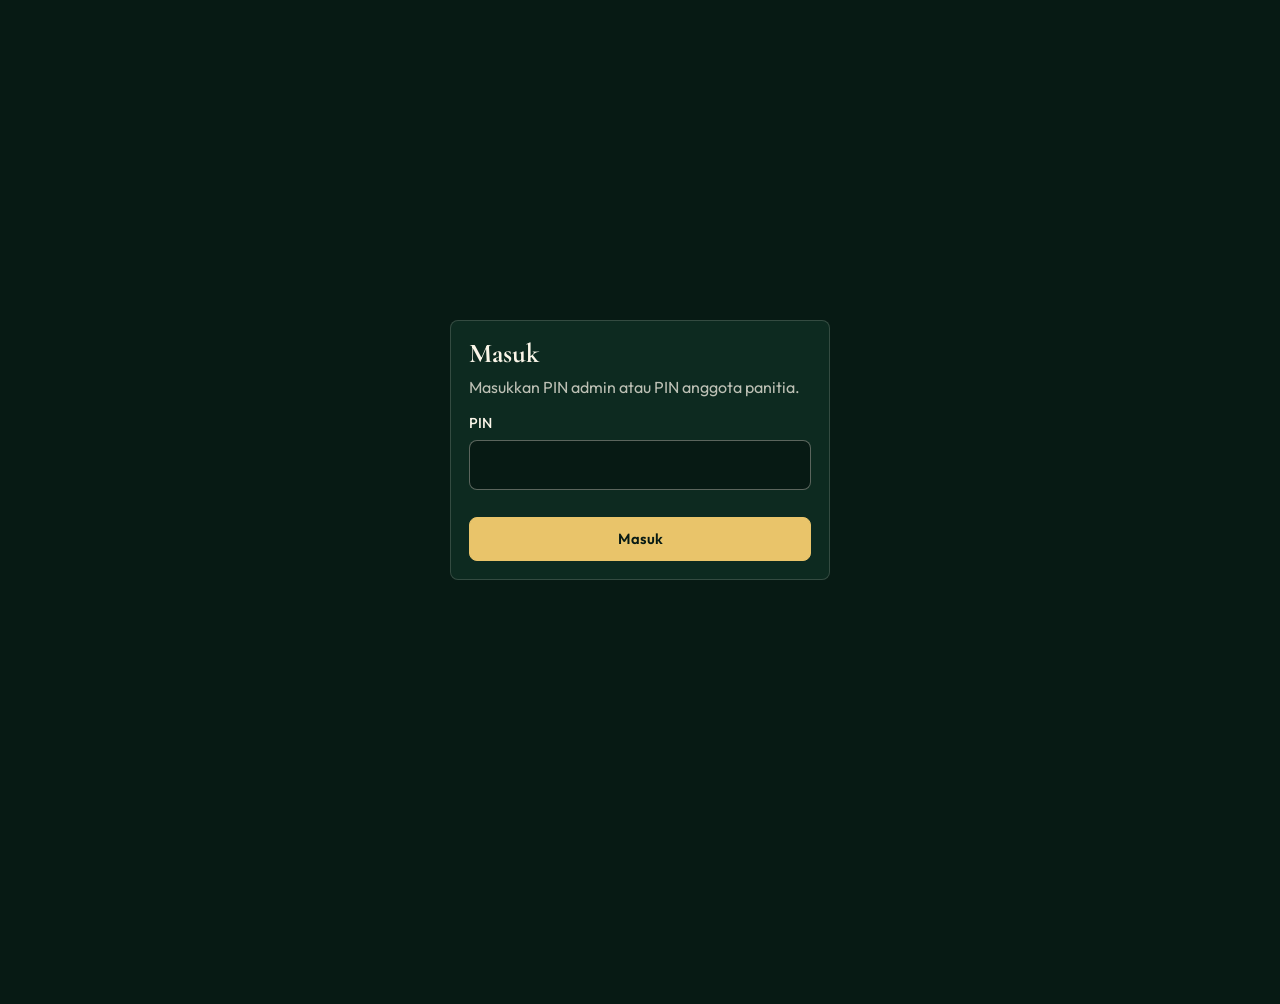
<file: tamu.html>
<!doctype html>
<html lang="id">
<head>
<meta charset="utf-8">
<meta name="viewport" content="width=device-width, initial-scale=1, viewport-fit=cover">
<meta name="robots" content="noindex, nofollow">
<title>Daftar Tamu Undangan · PP GKPI Parsaoran Nauli</title>
<meta name="theme-color" content="#0b2a1f">
<link rel="preconnect" href="https://fonts.googleapis.com">
<link rel="preconnect" href="https://fonts.gstatic.com" crossorigin>
<link href="https://fonts.googleapis.com/css2?family=Cormorant+Garamond:wght@600;700&family=Outfit:wght@400;500;600&display=swap" rel="stylesheet">
<style>
:root{--bg:#071a14;--surf:#0d2a20;--surf2:#143a2b;--line:rgba(251,246,233,.16);--line2:rgba(251,246,233,.34);--text:#fbf6e9;--muted:rgba(251,246,233,.74);--gold:#e9c46a;--wa:#25d366;--ok:#7ee2a8;--warn:#ffd978;--bad:#ff9d9d;--serif:"Cormorant Garamond",Georgia,serif;--sans:"Outfit",system-ui,sans-serif;--r:8px}
*{box-sizing:border-box;margin:0}
[hidden]{display:none!important}
html{-webkit-text-size-adjust:100%}
body{font-family:var(--sans);color:var(--text);background:var(--bg);min-height:100vh;min-height:100dvh;line-height:1.5;overflow-x:hidden}
.wrap{max-width:820px;margin:0 auto;padding:max(20px,env(safe-area-inset-top)) max(16px,env(safe-area-inset-right)) calc(96px + env(safe-area-inset-bottom)) max(16px,env(safe-area-inset-left))}
a{color:var(--text);text-underline-offset:3px}
header.top{display:flex;align-items:center;justify-content:space-between;gap:10px;flex-wrap:wrap;font-size:.9rem;color:var(--muted)}
header.top .nav{display:flex;gap:18px}
h1{font-family:var(--serif);font-size:clamp(1.8rem,6.5vw,2.2rem);overflow-wrap:anywhere;line-height:1.1;margin:18px 0 6px}
.sub{color:var(--muted);max-width:56ch}
.sr{position:absolute;width:1px;height:1px;overflow:hidden;clip:rect(0 0 0 0)}
.syncbar{display:flex;gap:6px 14px;align-items:center;flex-wrap:wrap;margin-top:14px;font-size:.875rem;color:var(--muted)}
.link{background:none;border:0;color:var(--text);text-decoration:underline;text-underline-offset:3px;font:inherit;cursor:pointer;padding:8px 0}
.panel{background:var(--surf);border:1px solid var(--line);border-radius:var(--r);padding:18px;margin-top:22px}
.panel h2{font-size:1.1rem;font-weight:600;margin-bottom:12px}
label{display:block;font-size:.9rem;font-weight:500}
label .opt{color:var(--muted);font-weight:400}
input,select,textarea{width:100%;margin-top:6px;padding:12px;min-height:46px;border-radius:var(--r);border:1px solid var(--line2);background:var(--bg);color:var(--text);font:inherit;font-size:1rem}
input:focus-visible,select:focus-visible,textarea:focus-visible,.btn:focus-visible,.chip:focus-visible,.link:focus-visible,.mi:focus-visible,summary:focus-visible{outline:2px solid var(--gold);outline-offset:2px}
textarea{min-height:110px;resize:vertical}
.addrow{display:grid;grid-template-columns:1.7fr 1fr 1fr auto;gap:10px;align-items:end}
@media(max-width:720px){.addrow{grid-template-columns:1fr 1fr}.addrow .f-nama,.addrow .btn{grid-column:1/-1}}
@media(max-width:440px){.addrow{grid-template-columns:1fr}}
.field{margin-bottom:12px}
.hint{font-size:.85rem;color:var(--muted);margin-top:8px}
.err{color:var(--bad);font-size:.9rem;min-height:1.3em;margin-top:8px}
.btn{display:inline-flex;align-items:center;justify-content:center;min-height:44px;padding:0 16px;border-radius:var(--r);border:1px solid var(--line2);background:none;color:var(--text);font:inherit;font-weight:600;font-size:.92rem;cursor:pointer;text-decoration:none}
.btn:hover{background:rgba(251,246,233,.08)}
.btn.gold{background:var(--gold);border-color:var(--gold);color:var(--bg)}
.btn.gold:hover{background:#f0cf80}
.btn.wa{background:var(--wa);border-color:var(--wa);color:#052e16}
.btn.wa:hover{background:#3fe07c}
.btn.danger{border-color:var(--bad);color:var(--bad)}
.btn.sm{min-height:38px;padding:0 12px;font-size:.85rem}
.btn:disabled{opacity:.55;cursor:wait}
.row{display:flex;gap:8px;flex-wrap:wrap;align-items:center}
.filters{display:flex;flex-wrap:wrap;gap:8px;margin-top:28px}
.chip{display:inline-flex;gap:8px;align-items:center;min-height:42px;padding:0 14px;border-radius:var(--r);border:1px solid var(--line2);background:none;color:var(--text);font:inherit;font-size:.9rem;cursor:pointer}
.chip b{font-weight:600;font-variant-numeric:tabular-nums}
.chip[aria-pressed=true]{background:var(--text);color:var(--bg);border-color:var(--text)}
#summary{color:var(--muted);font-size:.92rem;margin:12px 0}
#q{margin:0 0 12px}
.list{background:var(--surf);border:1px solid var(--line);border-radius:var(--r)}
.g{padding:14px 16px;border-top:1px solid var(--line)}
.g:first-child{border-top:0}
.g-head{display:flex;justify-content:space-between;gap:12px;align-items:flex-start}
.g-name{font-size:1.08rem;font-weight:600;line-height:1.25;overflow-wrap:anywhere}
.g-meta{font-size:.875rem;color:var(--muted);margin-top:2px;overflow-wrap:anywhere}
.badge{flex:none;font-size:.8rem;padding:3px 9px;border-radius:6px;border:1px solid;white-space:nowrap}
.s-belum{color:var(--muted);border-color:var(--line2)}
.s-terkirim{color:var(--warn);border-color:var(--warn)}
.s-hadir{color:var(--ok);border-color:var(--ok)}
.s-tidak{color:var(--bad);border-color:var(--bad)}
.g-ucap{margin-top:8px;font-size:.92rem;font-style:italic;overflow-wrap:anywhere}
.g-actions{display:flex;gap:8px;flex-wrap:wrap;margin-top:12px;align-items:center}
.more{position:relative;margin-left:auto}
.more>summary{list-style:none}
.more>summary::-webkit-details-marker{display:none}
.menu{position:absolute;right:0;top:calc(100% + 6px);z-index:20;min-width:220px;padding:6px;background:var(--surf2);border:1px solid var(--line2);border-radius:var(--r);box-shadow:0 8px 24px rgba(0,0,0,.45)}
.mi{display:block;width:100%;text-align:left;padding:11px 12px;background:none;border:0;border-radius:6px;color:var(--text);font:inherit;font-size:.92rem;cursor:pointer}
.mi:hover{background:rgba(251,246,233,.09)}
.mi.bad{color:var(--bad)}
.ml{padding:10px 12px 4px;font-size:.8rem;color:var(--muted);border-top:1px solid var(--line);margin-top:6px}
.empty{padding:34px 18px;text-align:center}
.empty b{display:block;font-size:1.05rem;margin-bottom:6px}
.empty p{color:var(--muted);max-width:44ch;margin:0 auto 14px}
.o{border-top:1px solid var(--line);padding:12px 0}
.o:first-of-type{border-top:0}
.o-act{display:flex;gap:8px;flex-wrap:wrap;align-items:center;margin-top:10px}
.o-act select{width:auto;max-width:100%;margin:0;min-height:38px;padding:6px 8px;font-size:.85rem}
.more-sec{margin-top:44px}
details.acc{border-top:1px solid var(--line)}
details.acc:last-of-type{border-bottom:1px solid var(--line)}
.acc>summary{cursor:pointer;list-style:none;display:flex;justify-content:space-between;align-items:center;min-height:52px;font-weight:600}
.acc>summary::-webkit-details-marker{display:none}
.acc>summary::after{content:"";width:8px;height:8px;border-right:2px solid var(--muted);border-bottom:2px solid var(--muted);transform:rotate(45deg);margin-right:4px}
.acc[open]>summary::after{transform:rotate(-135deg)}
.acc-body{padding:0 0 18px}
.bulk{margin-top:14px}
.bulk>summary{cursor:pointer;min-height:40px;display:flex;align-items:center;text-decoration:underline;text-underline-offset:3px}
#toast{position:fixed;left:50%;bottom:calc(20px + env(safe-area-inset-bottom));transform:translate(-50%,16px);background:var(--surf2);border:1px solid var(--line2);color:var(--text);padding:12px 18px;border-radius:var(--r);font-size:.92rem;opacity:0;pointer-events:none;transition:opacity .2s,transform .2s;z-index:99;max-width:92vw;text-align:center}
#toast.show{opacity:1;transform:translate(-50%,0)}
@media(prefers-reduced-motion:reduce){#toast{transition:none}}
.gate{position:fixed;inset:0;z-index:100;background:var(--bg);display:grid;place-items:center;padding:16px;overflow-y:auto}.gate form{width:100%;max-width:380px;margin:0}
#who{font-weight:600;color:var(--text)}
.pin-grid{display:grid;grid-template-columns:1fr 1fr;gap:10px}
.menu{max-width:calc(100vw - 32px);max-height:min(70vh,520px);overflow-y:auto}
.more.up .menu{top:auto;bottom:calc(100% + 6px)}
.more>summary{user-select:none;-webkit-tap-highlight-color:transparent}
.g-head>div:first-child{min-width:0}
@media(min-width:1100px){.wrap{max-width:900px}}
@media(max-width:600px){
  .more[open]::before{content:"";position:fixed;inset:0;z-index:19;background:rgba(0,0,0,.55)}
  .menu,.more.up .menu{position:fixed;left:max(8px,env(safe-area-inset-left));right:max(8px,env(safe-area-inset-right));top:auto;bottom:max(8px,env(safe-area-inset-bottom));min-width:0;max-width:none;max-height:75vh;max-height:75dvh;padding:8px;border-radius:12px}
  .mi{padding:14px 12px}
}
@media(max-width:480px){
  .panel{padding:14px}
  .g{padding:12px 14px}
  .g-actions>.btn,.g-actions>.more{flex:1 1 calc(50% - 4px);margin-left:0}
  .g-actions>.more>summary{width:100%}
  .g-actions>.btn.wa,.g-actions>.btn:first-child{flex-basis:100%}
  .filters{gap:6px;margin-top:22px}
  .chip{padding:0 12px;min-height:40px;font-size:.86rem}
  .pin-grid{grid-template-columns:1fr}
  .o-act select{flex:1 1 100%}
  header.top{font-size:.85rem}
  header.top .nav{gap:14px}
}
@media(max-width:360px){
  .g-head{flex-direction:column;gap:8px}
  .g-actions>.btn{padding:0 10px}
}
@media(max-height:500px) and (orientation:landscape){.gate{place-items:start center}}
</style>
</head>
<body>
<div class="wrap">
  <header class="top">
    <span>PP GKPI Parsaoran Nauli</span>
    <span class="nav"><a href="index.html">Beranda</a><a href="undangan-natal.html" target="_blank" rel="noopener">Lihat undangan</a></span>
  </header>
  <h1>Daftar tamu undangan</h1>
  <p class="sub">Tambahkan tamu, kirim link undangan pribadinya lewat WhatsApp, lalu pantau siapa yang sudah membalas.</p>
  <div class="syncbar" id="syncBar"><span id="who"></span><span id="syncMini"></span><button class="link" id="syncQuick" type="button" hidden>Sinkron sekarang</button><button class="link" id="logoutBtn" type="button" hidden>Keluar</button></div>

  <section class="panel" id="addPanel">
    <h2 id="formTitle">Tambah tamu</h2>
    <div class="addrow">
      <div class="f-nama"><label>Nama tamu<input id="i-nama" maxlength="60" placeholder="Nama yang tampil di sampul undangan" autocomplete="off"></label></div>
      <div><label>No. WhatsApp <span class="opt">(opsional)</span><input id="i-wa" inputmode="tel" placeholder="0812xxxxxxx" autocomplete="off"></label></div>
      <div><label>Kategori <span class="opt">(opsional)</span><input id="i-kat" maxlength="40" placeholder="Jemaat, Keluarga, ..." autocomplete="off"></label></div>
      <button class="btn gold" id="saveBtn" type="button">Tambah</button>
    </div>
    <p class="err" id="formMsg" role="alert"></p>
    <p class="hint">Jumlah orang diisi sendiri oleh tamu saat RSVP di undangan.</p>
    <div class="row" style="margin-top:8px"><button class="btn" id="cancelBtn" type="button" hidden>Batal edit</button></div>
    <details class="bulk" id="bulkBox">
      <summary>Tambah banyak sekaligus</summary>
      <div class="field" style="margin-top:8px"><label>Satu tamu per baris<textarea id="bulk" placeholder="Bpk. Sihombing, 0812345678&#10;Kak Maria&#10;Keluarga Simanjuntak, 0852..."></textarea></label>
        <p class="hint">Format: <b>Nama</b> atau <b>Nama, No. WhatsApp</b>. Nama yang sudah ada akan dilewati.</p></div>
      <button class="btn" id="bulkBtn" type="button">Tambahkan semua</button>
    </details>
  </section>

  <section class="panel" id="orph" hidden></section>

  <h2 class="sr">Daftar tamu</h2>
  <div class="filters" id="stats" role="group" aria-label="Filter status"></div>
  <p id="summary"></p>
  <input id="q" type="search" placeholder="Cari nama atau kategori" aria-label="Cari tamu">
  <div class="list" id="list"></div>

  <section class="more-sec">
    <details class="acc"><summary>Template pesan WhatsApp</summary><div class="acc-body">
      <div class="field"><label>Isi pesan<textarea id="tpl"></textarea></label>
        <p class="hint">Gunakan <b>{nama}</b> untuk nama tamu dan <b>{link}</b> untuk link undangan personalnya.</p></div>
      <div class="row"><button class="btn sm" id="tplSave" type="button">Simpan template</button><button class="btn sm" id="tplReset" type="button">Kembalikan bawaan</button></div>
    </div></details>
    <details class="acc" id="pinPanel" hidden><summary>Ganti PIN</summary><div class="acc-body">
      <div class="pin-grid"><div><label>PIN untuk<select id="p-role"><option value="anggota">Anggota</option><option value="admin">Admin</option></select></label></div><div><label>PIN baru (4 sampai 8 angka)<input id="p-new" type="password" inputmode="numeric" maxlength="8" autocomplete="new-password"></label></div></div>
      <div class="row" style="margin-top:12px"><button class="btn sm" id="pinSave" type="button">Simpan PIN</button></div><p class="hint" id="pinMsg" role="status"></p>
    </div></details>
    <details class="acc" id="dataPanel"><summary>Ekspor dan cadangan</summary><div class="acc-body">
      <div class="row">
        <button class="btn sm" id="exCsv" type="button">Ekspor CSV</button>
        <button class="btn sm" id="exJson" type="button">Backup JSON</button>
        <button class="btn sm" id="imJson" type="button">Pulihkan JSON</button>
        <button class="btn sm danger" id="clearAll" type="button">Hapus semua tamu</button>
        <input type="file" id="file" accept=".json,application/json" hidden>
      </div>
      <p class="hint" id="storeHint"></p>
    </div></details>
  </section>
</div>
<div class="gate" id="gate"><form id="gateForm" class="panel"><h1 style="font-size:1.7rem;margin:0 0 6px">Masuk</h1><p class="sub" style="margin-bottom:14px">Masukkan PIN admin atau PIN anggota panitia.</p><label>PIN<input id="g-pin" type="password" inputmode="numeric" autocomplete="current-password" maxlength="8"></label><p class="err" id="g-err" role="alert"></p><button class="btn gold" type="submit" style="width:100%">Masuk</button></form></div>
<div id="toast" role="status" aria-live="polite"></div>

<script>
(function(){
  var KEY="ppgkpi_tamu_v1", TKEY="ppgkpi_tamu_tpl_v1";
  var DEFAULT_TPL="Shalom {nama} 🎄\n\nDengan sukacita, Pemuda & Pemudi GKPI Parsaoran Nauli mengundang Bapak/Ibu/Saudara/i dalam Natal Pemuda-Pemudi 2026, Sabtu 19 Desember 2026.\n\nBuka undangan digitalnya di sini:\n{link}\n\nTuhan Yesus memberkati 🙏";
  var STATUS={belum:"Belum dikirim",terkirim:"Sudah dikirim",hadir:"Hadir",tidak:"Tidak hadir"};
  var $=function(i){return document.getElementById(i)};
  var guests=[], editId=null, tpl=DEFAULT_TPL;
  var SB_URL="https://ygiwoszpjuoubkpnsogz.supabase.co",SB_KEY="sb_publishable_yxVs9u7kPaMqwaz1lr8pzA_h3Ixnb2Z";   /* isi dari Supabase > Project Settings > API (Project URL dan anon/publishable key) */
  function hdr(){var h={"Content-Type":"application/json",apikey:SB_KEY};if(/^eyJ/.test(SB_KEY))h.Authorization="Bearer "+SB_KEY;return h}
  var role="anggota";try{role=sessionStorage.getItem("ppgkpi_role")||"anggota"}catch(e){}
  var DEFAULT_SHEET_URL="", SKEY="ppgkpi_sync_v1", RKEY="ppgkpi_rsvp_v1", rsvp=[];   /* DEFAULT_SHEET_URL: boleh diisi alamat Web App agar otomatis terisi */

  function load(){
    try{guests=JSON.parse(localStorage.getItem(KEY)||"[]");if(!Array.isArray(guests))guests=[]}catch(e){guests=[]}
    try{tpl=localStorage.getItem(TKEY)||DEFAULT_TPL}catch(e){tpl=DEFAULT_TPL}
  }
  function persist(){try{localStorage.setItem(KEY,JSON.stringify(guests))}catch(e){toast("Penyimpanan browser tidak tersedia — data hanya sementara")}}
  function save(){persist();schedSync()}
  function uid(){return Date.now().toString(36)+Math.random().toString(36).slice(2,6)}
  function esc(s){return String(s).replace(/[&<>"']/g,function(c){return{"&":"&amp;","<":"&lt;",">":"&gt;",'"':"&quot;","'":"&#39;"}[c]})}
  var tt;function toast(m){var t=$("toast");t.textContent=m;t.classList.add("show");clearTimeout(tt);tt=setTimeout(function(){t.classList.remove("show")},2400)}

  function normPhone(p){
    var d=String(p||"").replace(/\D/g,"");
    if(!d)return "";
    if(d.indexOf("62")===0)return d;
    if(d.charAt(0)==="0")return "62"+d.slice(1);
    if(d.charAt(0)==="8")return "62"+d;
    return d;
  }
  function linkFor(g){
    var base=location.href.split("#")[0].split("?")[0].replace(/[^\/]*$/,"")+"undangan-natal.html";
    return base+"?untuk="+encodeURIComponent(g.nama);
  }
  function message(g){return tpl.replace(/\{nama\}/g,g.nama).replace(/\{link\}/g,linkFor(g))}
  function copy(text,msg){
    function fallback(){var a=document.createElement("textarea");a.value=text;a.style.position="fixed";a.style.opacity="0";document.body.appendChild(a);a.select();try{document.execCommand("copy");toast(msg)}catch(e){toast("Gagal menyalin")}document.body.removeChild(a)}
    if(navigator.clipboard&&window.isSecureContext)navigator.clipboard.writeText(text).then(function(){toast(msg)},fallback);else fallback();
  }
  function find(id){for(var i=0;i<guests.length;i++)if(guests[i].id===id)return guests[i]}
  function exists(nama,exceptId){var n=nama.toLowerCase();return guests.some(function(g){return g.id!==exceptId&&g.nama.toLowerCase()===n})}

  var curF="",FL=[["","Semua"],["belum","Belum dikirim"],["terkirim","Sudah dikirim"],["hadir","Hadir"],["tidak","Tidak hadir"]];
  $("stats").innerHTML=FL.map(function(f){return '<button type="button" class="chip" data-f="'+f[0]+'" aria-pressed="false">'+f[1]+' <b>0</b></button>'}).join("");
  $("stats").addEventListener("click",function(e){var b=e.target.closest("[data-f]");if(b){curF=b.getAttribute("data-f");render()}});
  function menu(g){
    if(role!=="admin")return "";
    return '<details class="more"><summary class="btn">Lainnya</summary><div class="menu">'+
      '<button class="mi" data-a="view">Pratinjau undangan</button><button class="mi" data-a="edit">Edit tamu</button><div class="ml">Ubah status</div>'+
      Object.keys(STATUS).map(function(k){return '<button class="mi" data-a="st" data-v="'+k+'">'+STATUS[k]+(k===g.status?' (sekarang)':'')+'</button>'}).join("")+
      (role==="admin"?'<div class="ml"></div><button class="mi bad" data-a="del">Hapus tamu</button>':'')+'</div></details>';
  }
  function render(){
    renderOrph();
    var c={"":guests.length,belum:0,terkirim:0,hadir:0,tidak:0},orang=0;
    guests.forEach(function(g){c[g.status]++;if(g.status==="hadir")orang+=g.jml});
    Array.prototype.forEach.call($("stats").children,function(b){var f=b.getAttribute("data-f");b.setAttribute("aria-pressed",f===curF);b.lastElementChild.textContent=c[f]});
    $("summary").textContent=!guests.length?"":([c.belum?c.belum+" tamu belum dikirimi undangan.":"",c.hadir?orang+" orang terkonfirmasi hadir dari "+c.hadir+" tamu.":""].filter(Boolean).join(" ")||"Semua undangan sudah dikirim.");
    var q=$("q").value.trim().toLowerCase();
    var rows=guests.filter(function(g){return (!curF||g.status===curF)&&(!q||(g.nama+" "+g.kat).toLowerCase().indexOf(q)>-1)});
    if(!rows.length){
      var e=!guests.length?'<b>Belum ada tamu</b><p>Ketik nama tamu di kolom atas lalu tekan Tambah. Setiap tamu mendapat link undangan sendiri dengan namanya di sampul.</p><button class="btn" data-a="bulk">Tempel banyak nama sekaligus</button>'
        :q?'<b>Tidak ada yang cocok dengan “'+esc($("q").value.trim())+'”</b><p>Periksa ejaan, atau cari dengan sebagian nama saja.</p><button class="btn" data-a="clearq">Hapus pencarian</button>'
        :'<b>Tidak ada tamu berstatus “'+STATUS[curF]+'”</b><p>Status berubah otomatis saat Anda mengirim lewat WhatsApp atau saat tamu mengisi RSVP.</p><button class="btn" data-a="all">Tampilkan semua tamu</button>';
      $("list").innerHTML='<div class="empty">'+e+'</div>';return;
    }
    $("list").innerHTML=rows.map(function(g){
      var meta=[g.kat,g.wa?("+"+g.wa):"Belum ada nomor"].filter(Boolean).map(esc).join(" · ");
      var lb=STATUS[g.status]+(g.status==="hadir"&&g.rsvpAt&&g.jml?" · "+g.jml+" orang":"");
      var first=g.status==="belum";
      return '<div class="g" data-id="'+g.id+'"><div class="g-head"><div><div class="g-name">'+esc(g.nama)+'</div><div class="g-meta">'+meta+'</div></div>'+
        '<span class="badge s-'+g.status+'">'+esc(lb)+'</span></div>'+
        (g.ucap?'<div class="g-ucap">“'+esc(g.ucap)+'”</div>':'')+
        '<div class="g-actions"><button class="btn '+(first?'wa':'')+'" data-a="wa">'+(g.status==="terkirim"?"Kirim ulang":"Kirim WhatsApp")+'</button>'+
        '<button class="btn" data-a="copy">Salin link</button>'+menu(g)+'</div></div>';
    }).join("");
  }
  document.addEventListener("click",function(e){Array.prototype.forEach.call(document.querySelectorAll("details.more[open]"),function(d){if(!d.contains(e.target)||e.target===d)d.open=false})});
  document.addEventListener("toggle",function(e){var d=e.target;if(!d||!d.classList||!d.classList.contains("more")||!d.open)return;
    d.classList.remove("up");var m=d.querySelector(".menu"),r=d.getBoundingClientRect(),h=m.offsetHeight,vh=window.innerHeight;
    if(window.innerWidth>600&&vh-r.bottom<h+12&&r.top>vh-r.bottom)d.classList.add("up")},true);
  document.addEventListener("keydown",function(e){if(e.key==="Escape")Array.prototype.forEach.call(document.querySelectorAll("details.more[open]"),function(d){d.open=false})});

  /* aksi pada daftar */
  $("list").addEventListener("click",function(e){
    var b=e.target.closest("[data-a]");if(!b)return;
    var a=b.getAttribute("data-a"),card=b.closest(".g"),g=card&&find(card.getAttribute("data-id")),d=b.closest("details.more");if(d)d.open=false;
    if(a==="all"){curF="";render();return}
    if(a==="clearq"){$("q").value="";render();return}
    if(a==="bulk"){$("bulkBox").open=true;$("bulk").focus();return}
    if(!g)return;
    if(role!=="admin"&&(a==="view"||a==="edit"||a==="st"||a==="del"))return;
    if(a==="wa"){
      window.open("https://wa.me/"+(g.wa||"")+"?text="+encodeURIComponent(message(g)),"_blank","noopener");
      if(g.status==="belum"){g.status="terkirim";save();render();toast("Ditandai sudah dikirim. Ubah lewat menu Lainnya bila belum terkirim.")}
    }else if(a==="copy"){copy(linkFor(g),"Link untuk "+g.nama+" disalin")}
    else if(a==="view"){window.open(linkFor(g),"_blank","noopener")}
    else if(a==="st"){g.status=b.getAttribute("data-v");save();render();toast(g.nama+": "+STATUS[g.status])}
    else if(a==="edit"){
      editId=g.id;$("i-nama").value=g.nama;$("i-wa").value=g.wa;$("i-kat").value=g.kat;formErr("");
      $("formTitle").textContent="Edit tamu";$("saveBtn").textContent="Simpan";$("cancelBtn").hidden=false;
      $("addPanel").scrollIntoView({block:"center"});$("i-nama").focus();
    }else if(a==="del"){
      if(confirm("Hapus \""+g.nama+"\" dari daftar?")){guests=guests.filter(function(x){return x!==g});save();render();toast("Tamu dihapus")}
    }
  });

  /* form tambah / edit */
  function formErr(m){$("formMsg").textContent=m}
  function resetForm(){editId=null;["i-nama","i-wa","i-kat"].forEach(function(i){$(i).value=""});formErr("");
    $("formTitle").textContent="Tambah tamu";$("saveBtn").textContent="Tambah";$("cancelBtn").hidden=true}
  $("cancelBtn").onclick=resetForm;
  function submitForm(){
    var nama=$("i-nama").value.trim().replace(/\s+/g," ");
    if(!nama){formErr("Nama tamu wajib diisi.");$("i-nama").focus();return}
    if(exists(nama,editId)){formErr("Nama \""+nama+"\" sudah ada. Tambahkan pembeda, mis. nama keluarga.");$("i-nama").focus();return}
    var wa=normPhone($("i-wa").value),kat=$("i-kat").value.trim();
    if(wa&&(wa.length<10||wa.length>15)){formErr("Nomor WhatsApp tampaknya kurang lengkap. Contoh: 0812xxxxxxx.");$("i-wa").focus();return}
    if(editId){var g=find(editId);g.nama=nama;g.wa=wa;g.kat=kat;toast("Perubahan disimpan")}
    else{guests.unshift({id:uid(),nama:nama,wa:wa,jml:1,kat:kat,status:"belum"});toast(nama+" ditambahkan")}
    save();resetForm();render();$("i-nama").focus();
  }
  $("saveBtn").onclick=submitForm;
  ["i-nama","i-wa","i-kat"].forEach(function(i){$(i).addEventListener("keydown",function(e){if(e.key==="Enter"){e.preventDefault();submitForm()}else if(e.key==="Escape"&&editId)resetForm()})});

  /* tambah banyak */
  $("bulkBtn").onclick=function(){
    var added=0,skipped=0;
    $("bulk").value.split(/\r?\n/).forEach(function(line){
      line=line.trim();if(!line)return;
      var i=line.lastIndexOf(","),nama=line,wa="";
      if(i>-1&&/^[\d\s+\-()]{6,}$/.test(line.slice(i+1).trim())){nama=line.slice(0,i);wa=normPhone(line.slice(i+1))}
      nama=nama.trim().replace(/\s+/g," ").slice(0,60);
      if(!nama||exists(nama)){skipped++;return}
      guests.push({id:uid(),nama:nama,wa:wa,jml:1,kat:"",status:"belum"});added++;
    });
    if(added){save();render();$("bulk").value=""}
    toast(added+" tamu ditambahkan"+(skipped?(", "+skipped+" dilewati"):""));
  };

  /* template */
  $("tpl").value=tpl;
  $("tplSave").onclick=function(){tpl=$("tpl").value||DEFAULT_TPL;try{localStorage.setItem(TKEY,tpl)}catch(e){}toast("Template disimpan")};
  $("tplReset").onclick=function(){tpl=DEFAULT_TPL;$("tpl").value=tpl;try{localStorage.removeItem(TKEY)}catch(e){}toast("Template dikembalikan")};

  /* filter */
  $("q").addEventListener("input",render);

  /* ekspor / impor */
  function download(name,mime,text){
    var a=document.createElement("a");a.href=URL.createObjectURL(new Blob([text],{type:mime}));a.download=name;
    document.body.appendChild(a);a.click();setTimeout(function(){URL.revokeObjectURL(a.href);a.remove()},500);
  }
  /* CSV rapi: pemisah titik-koma (cocok untuk Excel Indonesia), BOM UTF-8, nomor WA tetap utuh */
  function csvCell(v){
    v=String(v==null?"":v).replace(/\r?\n/g," ").trim();
    if(/^[=+\-@]/.test(v))v="'"+v;                       /* cegah rumus tak sengaja */
    return /[";]/.test(v)?'"'+v.replace(/"/g,'""')+'"':v;
  }
  function csvPhone(v){v=String(v||"").replace(/\D/g,"");return v?'="'+v+'"':""}   /* agar tidak jadi 6.28E+11 */
  $("exCsv").onclick=function(){
    if(!guests.length){toast("Daftar masih kosong");return}
    var head=["No","Nama","WhatsApp","Jumlah (dari RSVP)","Kategori","Status","Ucapan & Doa","Link Undangan"].map(csvCell).join(";");
    var body=guests.map(function(g,i){
      return [i+1,csvCell(g.nama),csvPhone(g.wa),(g.status==="hadir"?g.jml:""),csvCell(g.kat),csvCell(STATUS[g.status]),csvCell(g.ucap),csvCell(linkFor(g))].join(";");
    });
    var tot=guests.reduce(function(n,g){return n+(g.status==="hadir"?(parseInt(g.jml,10)||0):0)},0);
    body.push(["","TOTAL","",tot,"","","",""].join(";"));
    download("daftar-tamu-natal-2026.csv","text/csv;charset=utf-8","\ufeff"+[head].concat(body).join("\r\n"));
  };
  $("exJson").onclick=function(){
    if(!guests.length){toast("Daftar masih kosong");return}
    download("backup-tamu-natal-2026.json","application/json",JSON.stringify({versi:1,tamu:guests},null,2));
  };
  $("imJson").onclick=function(){$("file").click()};
  $("file").onchange=function(){
    var f=this.files[0];if(!f)return;var r=new FileReader();
    r.onload=function(){
      try{
        var d=JSON.parse(r.result),arr=Array.isArray(d)?d:d.tamu;if(!Array.isArray(arr))throw 0;
        var n=0;arr.forEach(function(x){
          if(!x||!x.nama)return;var nama=String(x.nama).trim().slice(0,60);if(!nama||exists(nama))return;
          guests.push({id:uid(),nama:nama,wa:normPhone(x.wa),jml:Math.max(1,parseInt(x.jml,10)||1),kat:String(x.kat||"").slice(0,40),status:STATUS[x.status]?x.status:"belum",ucap:String(x.ucap||"").slice(0,300),rsvpAt:String(x.rsvpAt||""),alias:String(x.alias||"")});n++;
        });
        save();render();toast(n+" tamu dipulihkan");
      }catch(e){toast("File tidak valid")}
    };
    r.readAsText(f);this.value="";
  };
  $("clearAll").onclick=function(){
    if(!guests.length)return;
    var cc=cfg();if(confirm("Hapus SEMUA "+guests.length+" tamu?"+((cc.url&&cc.key)?" Daftar di database dan di semua perangkat ikut terhapus.":" Pastikan sudah backup.")+" Tindakan ini tidak bisa dibatalkan.")){guests=[];save();render();toast("Daftar dikosongkan")}
  };


  /* ===== sinkron RSVP: Google Sheets lewat Apps Script ===== */
  function nk(s){return String(s==null?"":s).toLowerCase().replace(/[^\p{L}\p{N} ]/gu," ").replace(/\s+/g," ").trim()}
  function cfg(){var p="";try{p=sessionStorage.getItem(SKEY)||""}catch(e){}return{url:SB_URL,key:p}}
  function saveCfg(c){try{localStorage.setItem(SKEY,JSON.stringify(c))}catch(e){toast("Penyimpanan browser tidak tersedia")}}
  function fmtTime(d){return d.toLocaleString("id-ID",{day:"numeric",month:"short",hour:"2-digit",minute:"2-digit"})}
  function setInfo(t){$("syncMini").textContent=t}
  function showBar(){setTimeout(applyRole,0);
    var c=cfg(),on=!!(c.url&&c.key);
    $("syncQuick").hidden=!on;$("exJson").hidden=$("imJson").hidden=on;
    $("storeHint").innerHTML=on
      ?'Daftar tersimpan di <b>Google Sheet</b> panitia dan tersinkron ke semua perangkat yang terhubung, jadi tidak perlu dipindah manual. Gunakan <b>Ekspor CSV</b> untuk salinan atau arsip.'
      :'Daftar disimpan di browser perangkat ini saja. Hubungkan ke <b>Google Sheets</b> (bagian Sinkron Google Sheets di atas) agar daftar sama di semua perangkat. Tanpa itu, gunakan <b>Backup JSON</b> secara berkala.';
  }
  function matchKeys(g){var k={};k[nk(g.nama)]=1;if(g.alias)k[nk(g.alias)]=1;return k}
  function applyRsvp(g,r){
    g.rsvpAt=r.waktu;g.status=r.hadir==="Ya"?"hadir":"tidak";
    if(r.hadir==="Ya")g.jml=Math.max(1,parseInt(r.jml,10)||1);
    g.ucap=r.ucap||"";
  }
  /* RSVP baru menandai status otomatis; ubahan manual setelahnya tidak ditimpa sampai ada RSVP yang lebih baru */
  function apply(){
    var map={},n=0;rsvp.forEach(function(r){map[nk(r.nama)]=r});
    guests.forEach(function(g){
      var r=null,k=matchKeys(g);for(var x in k){if(map[x]){r=map[x];break}}
      if(!r)return;
      if(g.rsvpAt!==r.waktu){applyRsvp(g,r);n++}else if(r.ucap&&g.ucap!==r.ucap){g.ucap=r.ucap}
    });
    if(n)persist();
    return n;
  }
  function orphans(){
    var have={};guests.forEach(function(g){var k=matchKeys(g);for(var x in k)have[x]=1});
    return rsvp.filter(function(r){return r.nama&&!have[nk(r.nama)]});
  }
  function renderOrph(){
    var o=orphans(),box=$("orph");
    if(role!=="admin"||!o.length){box.hidden=true;box.innerHTML="";return}
    var hadir=o.reduce(function(n,r){return n+(r.hadir==="Ya"?(parseInt(r.jml,10)||1):0)},0);
    var cats=[];guests.forEach(function(g){var k=g.kat||"";if(cats.indexOf(k)<0)cats.push(k)});
    var opts='<option value="">Tambahkan ke kategori…</option>'+cats.map(function(k,ix){return '<option value="'+ix+'">'+esc(k||"Tanpa kategori")+'</option>'}).join("");
    box._cats=cats;
    box.hidden=false;
    box.innerHTML='<h2>RSVP dari nama yang belum ada di daftar ('+o.length+')</h2>'+
      '<p class="hint" style="margin:0 0 6px">Belum dihitung pada statistik di atas'+(hadir?(' (termasuk '+hadir+' orang yang akan hadir)'):'')+
      '. Tambahkan sebagai tamu baru, atau cocokkan bila ini tamu di daftar yang menulis namanya sedikit berbeda.</p>'+
      o.map(function(r,i){
        return '<div class="o" data-i="'+i+'"><div class="g-head"><div><div class="g-name" style="font-size:1.15rem">'+esc(r.nama)+'</div>'+
          '<div class="g-meta">'+(r.hadir==="Ya"?("Hadir · "+(parseInt(r.jml,10)||1)+" orang"):"Tidak hadir")+'</div></div>'+
          '<span class="badge s-'+(r.hadir==="Ya"?"hadir":"tidak")+'">'+(r.hadir==="Ya"?"Hadir":"Tidak hadir")+'</span></div>'+
          (r.ucap?'<div class="g-ucap">“'+esc(r.ucap)+'”</div>':'')+
          '<div class="o-act"><button class="btn sm" data-o="add">Tambahkan ke daftar</button>'+(cats.length?'<select data-o="match" aria-label="Tambahkan ke kategori">'+opts+'</select>':'')+'<button class="btn sm danger" data-o="del">Hapus</button></div></div>';
      }).join("")+
      (o.length>1?'<div class="row" style="margin-top:10px"><button class="btn sm ghost" data-o="all">Tambahkan semua</button></div>':'');
    box._rows=o;
  }
  function addGuestFromRsvp(r,kat){
    guests.unshift({id:uid(),nama:String(r.nama).slice(0,60),wa:"",jml:r.hadir==="Ya"?Math.max(1,parseInt(r.jml,10)||1):1,kat:kat==null?"Dari RSVP":kat,
      status:r.hadir==="Ya"?"hadir":"tidak",rsvpAt:r.waktu,ucap:r.ucap||"",alias:""});
  }
  $("orph").addEventListener("click",function(e){
    if(role!=="admin")return;
    var b=e.target.closest("button[data-o]");if(!b)return;
    var box=$("orph"),o=box._rows||[],a=b.getAttribute("data-o");
    if(a==="all"){o.forEach(addGuestFromRsvp);save();render();toast(o.length+" tamu ditambahkan dari RSVP")}
    else if(a==="del"){
      var d=o[+b.closest(".o").getAttribute("data-i")];if(!d)return;
      if(!confirm("Hapus RSVP dari \""+d.nama+"\"? RSVP ini akan dihapus permanen dari database."))return;
      b.disabled=true;var c=cfg();
      fetch(c.url+"/rest/v1/rpc/delete_rsvp",{method:"POST",headers:hdr(),body:JSON.stringify({p_pin:c.key,p_waktu:d.waktu,p_nama:d.nama})}).then(function(x){return x.json()}).then(function(x){
        if(x&&x.ok){rsvp=rsvp.filter(function(y){return !(y.waktu===d.waktu&&y.nama===d.nama)});
          try{localStorage.setItem(RKEY,JSON.stringify({t:fmtTime(new Date()),rows:rsvp}))}catch(e){}
          render();toast("RSVP dari "+d.nama+" dihapus")}
        else{b.disabled=false;toast(x&&x.error==="unauthorized"?"Hanya admin yang dapat menghapus RSVP":"Gagal menghapus RSVP. Pastikan SQL delete_rsvp sudah dijalankan.")}
      }).catch(function(){b.disabled=false;toast("Tidak bisa terhubung ke Supabase")});
    }
    else if(a==="add"){var r=o[+b.closest(".o").getAttribute("data-i")];if(r){addGuestFromRsvp(r);save();render();toast("Ditambahkan: "+r.nama)}}
  });
  $("orph").addEventListener("change",function(e){
    if(role!=="admin")return;
    var s=e.target;if(s.getAttribute("data-o")!=="match"||s.value==="")return;
    var r=(this._rows||[])[+s.closest(".o").getAttribute("data-i")],k=(this._cats||[])[+s.value];
    if(!r)return;
    k=k==null?"":k;
    if(confirm("Tambahkan \""+r.nama+"\" ke daftar dengan kategori \""+(k||"Tanpa kategori")+"\"?")){addGuestFromRsvp(r,k);save();render();toast("Ditambahkan: "+r.nama+" ("+(k||"Tanpa kategori")+")")}
    else s.value="";
  });
  /* ---- sinkron daftar tamu dua arah ----
     base = gambaran daftar di Sheet saat sinkron terakhir. Selisih antara daftar lokal dan base = perubahan yang belum terkirim. */
  var BKEY="ppgkpi_base_v1", base=null, syncing=false, queued=false, tSync=null;
  function sig(g){return JSON.stringify([g.nama,g.wa||"",g.jml,g.kat||"",g.status,g.ucap||"",g.rsvpAt||"",g.alias||""])}
  function pack(g){return{id:g.id,nama:g.nama,wa:g.wa||"",jml:g.jml,kat:g.kat||"",status:g.status,ucap:g.ucap||"",rsvpAt:g.rsvpAt||"",alias:g.alias||""}}
  function fromServer(x){return{id:x.id,nama:x.nama,wa:x.wa||"",jml:Math.max(1,parseInt(x.jml,10)||1),kat:x.kat||"",status:STATUS[x.status]?x.status:"belum",ucap:x.ucap||"",rsvpAt:x.rsvpAt||"",alias:x.alias||""}}
  function born(id){return parseInt(String(id).slice(0,-4),36)||0}
  function loadBase(url){try{var b=JSON.parse(localStorage.getItem(BKEY)||"null");if(b&&b.u===url&&b.m)return b.m}catch(e){}return null}
  function saveBase(url){try{localStorage.setItem(BKEY,JSON.stringify({u:url,m:base}))}catch(e){}}
  function pending(){
    var ch=[];
    guests.forEach(function(g){if(base[g.id]!==sig(g))ch.push({op:"up",id:g.id,g:pack(g)})});
    for(var id in base)if(!find(id))ch.push({op:"del",id:id});
    return ch;
  }
  function post(c,body){
    return fetch(c.url+"/rest/v1/rpc/sync",{method:"POST",headers:hdr(),body:JSON.stringify({p_pin:c.key,p_changes:body.changes||[]})}).then(function(r){return r.json()}).then(function(r){
      if(!r||!r.ok){
        var bad=r&&(r.error==="unauthorized"||r.error==="locked"),m=r&&r.error==="locked"?"Terlalu banyak PIN salah. Coba lagi 10 menit lagi.":"PIN salah.";
        if(bad){logout(m,false);throw new Error(m)}
        throw new Error((r&&(r.message||r.error))||"Respons tidak dikenali.");
      }
      return r;
    });
  }
  function applyRole(){
    var adm=role==="admin",on=!!cfg().key;
    $("who").textContent=on?"Masuk sebagai "+(adm?"Admin":"Anggota")+" · ":"";
    $("logoutBtn").hidden=!on;$("pinPanel").hidden=!(on&&adm);$("dataPanel").hidden=!(on&&adm);
    $("storeHint").textContent=on?"Daftar tersimpan di database dan tersinkron ke semua perangkat. Paket gratis tidak punya backup otomatis, jadi unduh Ekspor CSV secara berkala.":"";
  }
  function logout(msg,wipe){
    try{sessionStorage.removeItem(SKEY);sessionStorage.removeItem("ppgkpi_role")}catch(e){}
    if(wipe){try{localStorage.removeItem(KEY);localStorage.removeItem(BKEY);localStorage.removeItem(RKEY)}catch(e){}guests=[];rsvp=[]}
    base=null;role="anggota";$("g-pin").value="";$("g-err").textContent=msg||"";$("gate").hidden=false;render();applyRole();
  }
  /* pertama kali terhubung: tamu lokal yang namanya sudah ada di Sheet memakai data Sheet (tidak dobel) */
  function adoptByName(list){
    var byName={},seen={};
    list.forEach(function(x){if(!x.del&&!byName[nk(x.nama)])byName[nk(x.nama)]=x});
    guests=guests.map(function(g){var x=byName[nk(g.nama)];return x?fromServer(x):g})
      .filter(function(g){if(seen[g.id])return false;seen[g.id]=1;return true});
    list.forEach(function(x){if(!x.del&&!seen[x.id]){guests.push(fromServer(x));seen[x.id]=1}});   /* tamu yang hanya ada di Sheet ikut diambil */
    guests.sort(function(a,b){return born(b.id)-born(a.id)});
    base={};list.forEach(function(x){if(!x.del)base[x.id]=sig(fromServer(x))});
  }
  /* terapkan keadaan Sheet ke daftar lokal, tanpa menimpa ubahan yang terjadi selama permintaan berjalan */
  function reconcile(list,snap){
    var byId={},out=[],have={};
    list.forEach(function(x){byId[x.id]=x});
    guests.forEach(function(g){
      var x=byId[g.id],edited=snap[g.id]===undefined||snap[g.id]!==sig(g);
      have[g.id]=1;
      if(x&&!x.del)out.push(edited?g:fromServer(x));
      else if(x&&x.del){if(edited)out.push(g)}
      else out.push(g);
    });
    list.forEach(function(x){
      if(x.del||have[x.id]||snap[x.id]!==undefined)return;      /* snap ada = dihapus lokal saat permintaan berjalan */
      out.push(fromServer(x));
    });
    out.sort(function(a,b){return born(b.id)-born(a.id)});
    guests=out;
    base={};list.forEach(function(x){if(!x.del)base[x.id]=sig(fromServer(x))});
  }
  function schedSync(){var c=cfg();clearTimeout(tSync);if(c.url&&c.key)tSync=setTimeout(function(){sync(false)},1500)}
  function sync(manual,attempt){
    attempt=attempt||0;
    var c=cfg();
    if(!c.url||!c.key){if(manual)toast("Isi alamat Web App dan kode admin dulu");return Promise.resolve()}
    if(!/^https:\/\/[a-z0-9-]+\.supabase\.co$/.test(c.url)){setInfo("Alamat Supabase belum diisi di tamu.html (SB_URL).");if(manual)toast("Alamat Supabase belum diisi");return Promise.resolve()}
    if(syncing){queued=true;return Promise.resolve()}
    syncing=true;$("syncQuick").disabled=true;setInfo("Menyinkronkan…");
    var prep=Promise.resolve();
    if(!base)base=loadBase(c.url);
    if(!base)prep=post(c,{action:"sync",key:c.key,changes:[]}).then(function(r){adoptByName(r.tamu);persist();saveBase(c.url)});
    var again=false;
    return prep.then(function(){
      var snap={};guests.forEach(function(g){snap[g.id]=sig(g)});
      var ch=pending();
      return post(c,{action:"sync",key:c.key,changes:ch}).then(function(r){
        rsvp=r.rows||[];role=r.role;try{sessionStorage.setItem("ppgkpi_role",role)}catch(e){}$("gate").hidden=true;
        reconcile(r.tamu||[],snap);
        var n=apply();persist();saveBase(c.url);
        var t=fmtTime(new Date());
        try{localStorage.setItem(RKEY,JSON.stringify({t:t,rows:rsvp}))}catch(e){}
        render();showBar();
        setInfo("Tersinkron "+t+" · "+guests.length+" tamu · "+rsvp.length+" RSVP");
        if(manual||n)toast(n?(n+" status tamu diperbarui dari RSVP"):"Sudah yang terbaru");
        again=pending().length>0&&attempt<2;
      });
    }).catch(function(e){
      var np=base?pending().length:0;
      setInfo("Gagal: "+(e instanceof TypeError?"tidak bisa terhubung ke Google Sheet. Periksa alamat Web App dan koneksi internet.":e.message)+(np?(" · "+np+" perubahan menunggu dikirim"):""));
      if(manual)toast("Gagal sinkron: "+(e instanceof TypeError?"tidak bisa terhubung ke Google Sheet":e.message));
    }).then(function(){
      syncing=false;$("syncQuick").disabled=false;
      if(again)return sync(false,attempt+1);
      if(queued){queued=false;schedSync()}
    });
  }
  window.addEventListener("online",function(){sync(false)});
  $("gateForm").onsubmit=function(e){e.preventDefault();var p=$("g-pin").value.trim();if(!p)return;try{sessionStorage.setItem(SKEY,p)}catch(x){}$("g-err").textContent="";base=null;sync(true)};
  $("logoutBtn").onclick=function(){logout("",true)};
  $("syncQuick").onclick=function(){sync(true)};
  $("pinSave").onclick=function(){
    var np=$("p-new").value.trim(),rl=$("p-role").value,c=cfg(),m=$("pinMsg");
    if(!/^\d{4,8}$/.test(np)){m.textContent="PIN harus 4 sampai 8 angka.";return}
    fetch(c.url+"/rest/v1/rpc/set_pin",{method:"POST",headers:hdr(),body:JSON.stringify({p_pin:c.key,p_role:rl,p_new:np})}).then(function(r){return r.json()}).then(function(r){
      if(r&&r.ok){if(rl==="admin"){try{sessionStorage.setItem(SKEY,np)}catch(e){}}$("p-new").value="";m.textContent="PIN "+(rl==="admin"?"admin":"anggota")+" sudah diganti."}
      else m.textContent="Gagal mengganti PIN. Pastikan Anda masuk sebagai admin.";
    }).catch(function(){m.textContent="Tidak bisa terhubung ke Supabase."});
  };
  function initSync(){
    var c=cfg();
    try{var cache=JSON.parse(localStorage.getItem(RKEY)||"null");if(cache&&Array.isArray(cache.rows))rsvp=cache.rows}catch(e){}
    if(c.key){$("gate").hidden=true;sync(false)}else $("gate").hidden=false;
    showBar();
  }

  load();$("tpl").value=tpl;initSync();render();
})();
</script>
</body>
</html>
</file>
